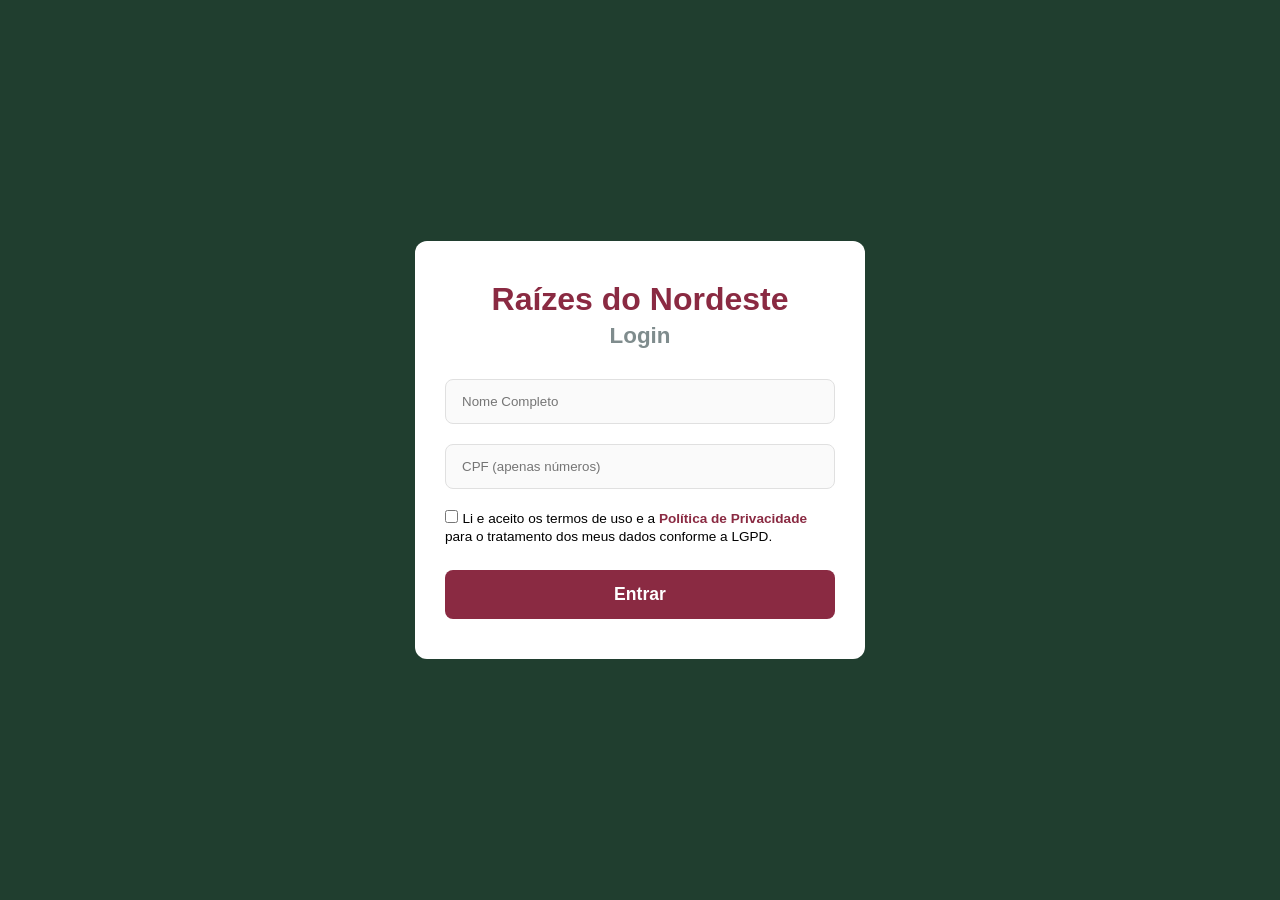
<file: index.html>
<!DOCTYPE html>
<html lang="pt-BR">
<head>
    <meta charset="UTF-8">
    <meta name="viewport" content="width=device-width, initial-scale=1.0">
    <title>Login</title>
    <link rel="stylesheet" href="estilo/style.css">
</head>
<body>

    <div class="caixa-login">
        <div class="nome-loja">
            <h2>Raízes do Nordeste</h2>
        </div>
        <div>
            <h1 class="login">Login</h1>
        </div>

<!--Pedir as informações do cliente para fazer o login- nome e o cpf-->
        <form action="./cardapio.html" method="GET">
            <div class="informacoes">
                <input 
                    type="text" 
                    id="nome" 
                    name="nome" 
                    placeholder="Nome Completo" 
                    required
                >
            </div>
            <div class="informacoes">
                <input 
                    type="text" 
                    id="cpf" 
                    name="cpf" 
                    placeholder="CPF (apenas números)" 
                    maxlength="11" 
                    inputmode="numeric" 
                    required
                >
            </div>

<!--Caixinha com o termo para pegar o consentimento do cliente-->
            <div class="consentimento">
                <label class="lgpd">
                    <input type="checkbox" name="lgpd" required>
                    <span>
                        Li e aceito os termos de uso e a 
                        <a href="politica-de-privacidade.html">Política de Privacidade</a> 
                        para o tratamento dos meus dados conforme a LGPD.
                    </span>
                </label>
            </div>

            <button type="submit" class="entrar">Entrar</button>
        </form>        
    </div>
</body>
</html>
</file>
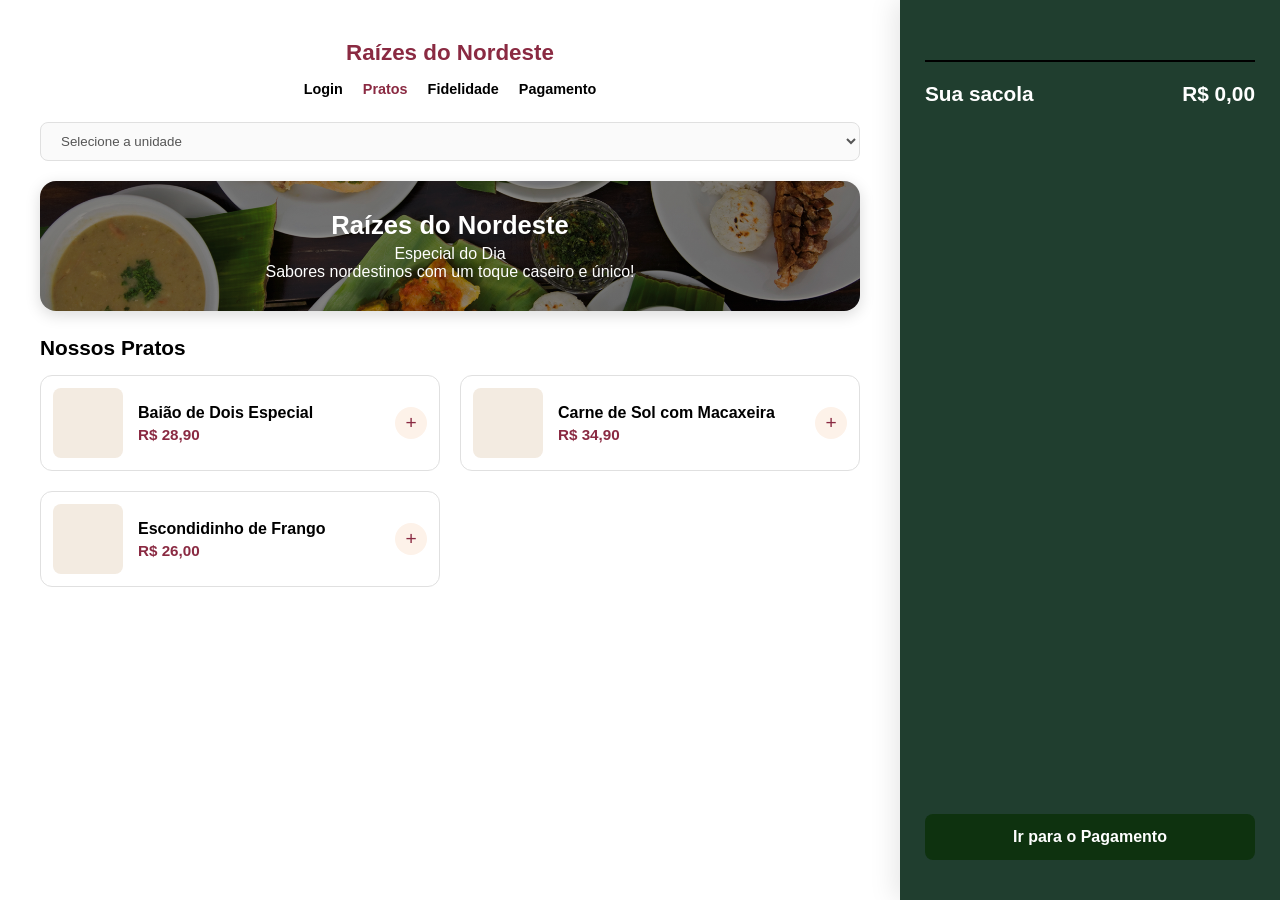
<file: cardapio.html>
<!DOCTYPE html>
<html lang="pt-BR">
<head>
    <meta charset="UTF-8">
    <meta name="viewport" content="width=device-width, initial-scale=1.0">
    <title>Cardápio</title>
    <link rel="stylesheet" href="estilo/cardapio.css">
</head>
<body>

    <div class="caixa-cardapio">
        
        <header class="topo-cardapio">
            <div class="logo-loja">
                <h1>Raízes do Nordeste</h1>
            </div>
            
            <nav class="menu-navegacao">
                <a href="index.html">Login</a>
                <a href="#" class="active">Pratos</a>
                <a href="fidelidade.html">Fidelidade</a>
                <a href="pagamento.html">Pagamento</a>
            </nav>

            <!--Selecionar a unidade, o local da compra-->
            <div class="selecao-unidade">
                <select name="unidade" id="unidade">
                    <option value="">Selecione a unidade</option>
                    <option value="centro">Unidade Centro</option>
                    <option value="shopping">Unidade Shopping</option>
                </select>
            </div>
        </header>

        <div class="especial-dia">
            <div class="banner-conteudo">
                <h2>Raízes do Nordeste</h2>
                <p>Especial do Dia </p>
                <p>Sabores nordestinos com um toque caseiro e único!</p>
            </div>
        </div>

        <!--Alguns pratos do cardapio, produtos ficticios-->
        <main class="conteudo-cardapio">
            <h3 class="titulo-secao">Nossos Pratos</h3>
            
            <div class="lista-produtos">
                <div class="item-prato">
                    <div class="foto-produto"></div>
                    <div class="info-prato">
                        <span class="nome-prato">Baião de Dois Especial</span>
                        <span class="preco-prato">R$ 28,90</span>
                    </div>
                    <button class="adicionar">+</button>
                </div>

                <div class="item-prato">
                    <div class="foto-produto"></div>
                    <div class="info-prato">
                        <span class="nome-prato">Carne de Sol com Macaxeira</span>
                        <span class="preco-prato">R$ 34,90</span>
                    </div>
                    <button class="adicionar">+</button>
                </div>

                <div class="item-prato">
                    <div class="foto-produto"></div>
                    <div class="info-prato">
                        <span class="nome-prato">Escondidinho de Frango</span>
                        <span class="preco-prato">R$ 26,00</span>
                    </div>
                    <button class="adicionar">+</button>
                </div>
            </div>
        </main>

        <!--Sacolinha de compra, mostra o valor total dos pratos escolhidos, para a pessoa saber qual o valor da compra-->
    <section class="barra-total">
        <div class="infos-sacola">
            <span class="texto-total">Sua sacola</span>
            <span class="valor-total">R$ 0,00</span>
        </div>
        <div id="itens-na-sacola"></div>
        
        <a href="pagamento.html" class="pagamento">
            Ir para o Pagamento
        </a>
    </section>

    <script src="java.script/cardapio.js"></script>

</body>
</html>
</file>
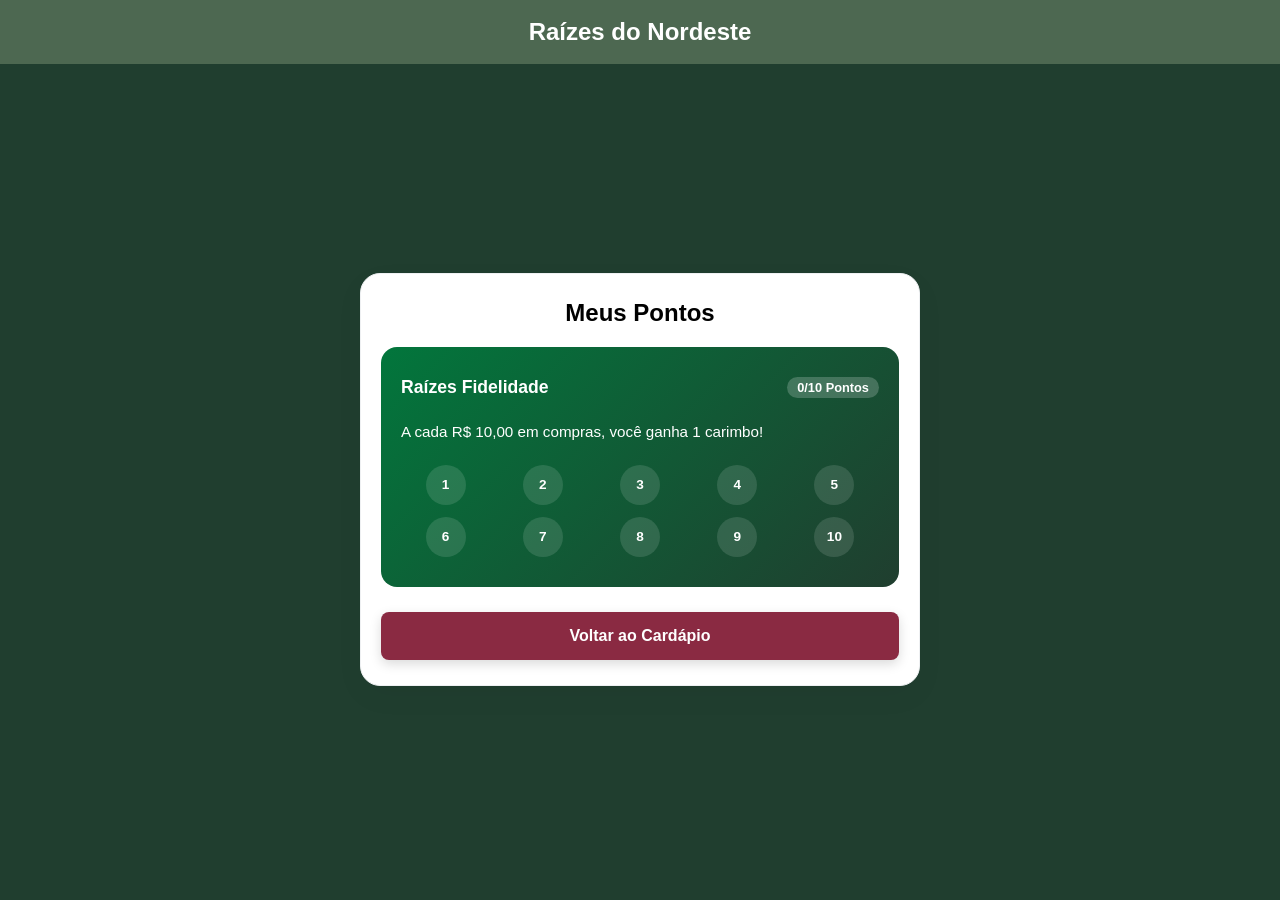
<file: fidelidade.html>
<!DOCTYPE html>
<html lang="pt-BR">
<head>
    <meta charset="UTF-8">
    <meta name="viewport" content="width=device-width, initial-scale=1.0">
    <title>Meu Cartão Fidelidade</title>
    <link rel="stylesheet" href="estilo/fidelidade.css"> 
</head>
<body>

    <div>
        <header class="topo-pagamento">
            <div>
                <h1>Raízes do Nordeste</h1>
            </div>
        </header>

        <main class="cartao">
            <div class="cartao-fundo">
                <h2 class="titulo-ponto">Meus Pontos</h2>
                
                <div class="cartao-fidelidade">
                    <div class="topo-cartao">
                        <h3>Raízes Fidelidade</h3>
                        <span class="status-pontos"><span id="saldo-pontos">0</span>/10 Pontos</span>
                    </div>
                    <p class="recompensa">A cada R$ 10,00 em compras, você ganha 1 carimbo!</p>
                    
                    <div class="carimbos">
                        <div class="carimbo" data-ponto="1">1</div>
                        <div class="carimbo" data-ponto="2">2</div>
                        <div class="carimbo" data-ponto="3">3</div>
                        <div class="carimbo" data-ponto="4">4</div>
                        <div class="carimbo" data-ponto="5">5</div>
                        <div class="carimbo" data-ponto="6">6</div>
                        <div class="carimbo" data-ponto="7">7</div>
                        <div class="carimbo" data-ponto="8">8</div>
                        <div class="carimbo" data-ponto="9">9</div>
                        <div class="carimbo" data-ponto="10">10</div>
                    </div>
                </div>

                <div class="voltar">
                    <a href="cardapio.html" class="cardapio">Voltar ao Cardápio</a>
                </div>
            </div>
        </main>

    </div>

    <script src="java.script/fidelidade.js"></script>
</body>
</html>
</file>
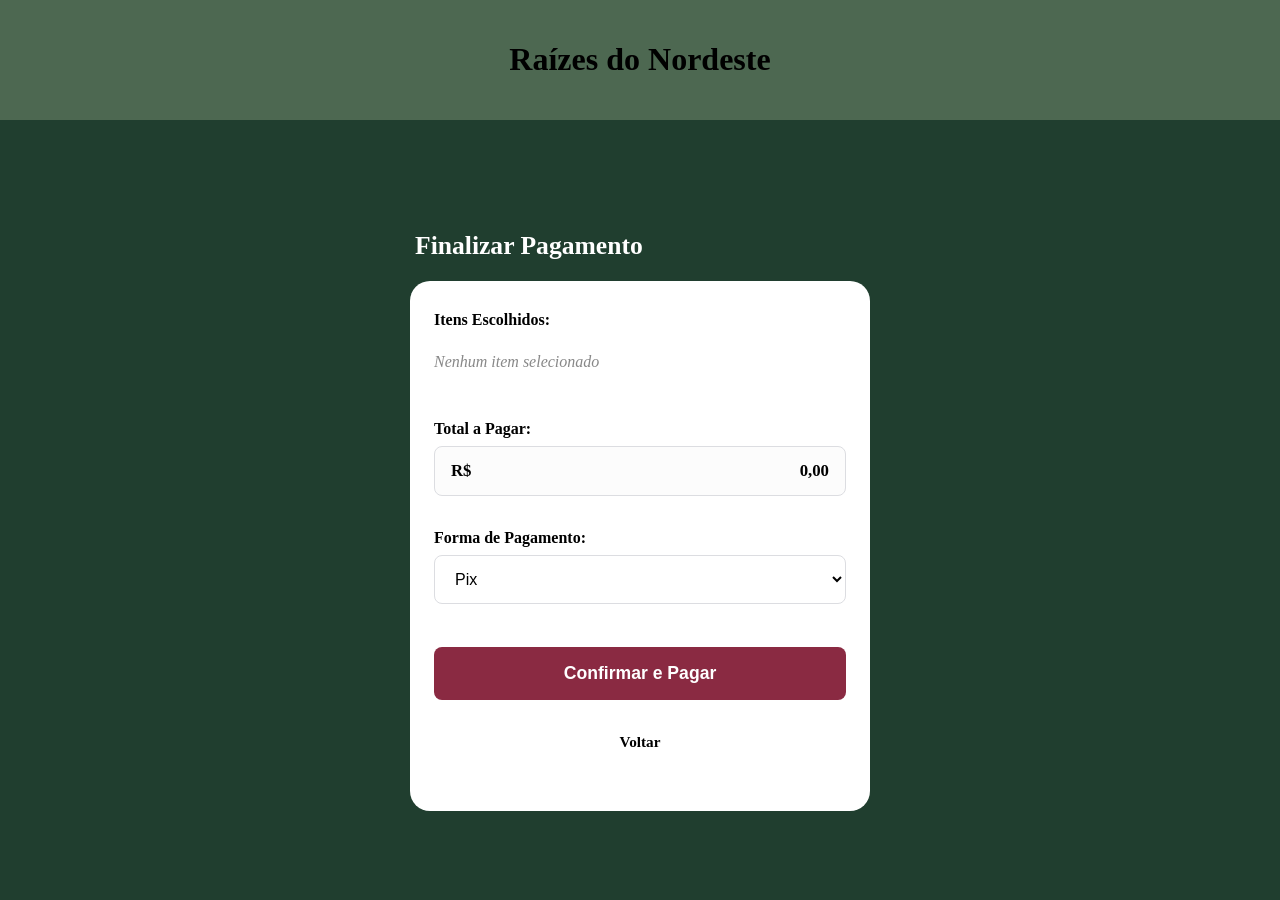
<file: pagamento.html>
<!DOCTYPE html>
<html lang="pt-BR">
<head>
    <meta charset="UTF-8">
    <meta name="viewport" content="width=device-width, initial-scale=1.0">
    <title>Pagamento</title>
    <link rel="stylesheet" href="estilo/pagamento.css">
</head>
<body>

    <div class="caixa-pagamento-pagina">
        
        <header class="topo-pagamento">
            <div class="logo-loja">
                <h1>Raízes do Nordeste</h1>
            </div>
        </header>

        <main class="conteudo-pagamento">
            <h2 class="titulo-pagamento">Finalizar Pagamento</h2>
            <!--caixinha que mostra os podutos selecionados para compra-->
            <div class="caixa-card-pagamento">
                <form>
                    <div class="campo-pagamento">
                        <div class="campo-pagamento">
                            <label>Itens Escolhidos:</label>
                            <div id="lista-itens-pagamento">
                                <p style="color: #888; font-style: italic;">Nenhum item selecionado</p>
                            </div>
                        </div>
                       
                        <div class="campo-pagamento">
                            <label for="total">Total a Pagar:</label>
                            <div class="input-total">
                                <span>R$</span>
                                <span id="valor-total-exibido">0,00</span>
                            </div>
                        </div>
<!--Campo de pagamento, onde o cliente pode escolher a forma que vai pagar-->
                    <div class="campo-pagamento">
                        <label for="forma-pagamento">Forma de Pagamento:</label>
                        <select name="forma-pagamento" id="forma-pagamento">
                            <option value="pix">Pix</option>
                            <option value="credito">Cartão de Crédito</option>
                            <option value="debito">Cartão de Débito</option>
                            <option value="dinheiro">Dinheiro</option>
                        </select>
                    </div>

                    <button type="submit" class="botao-confirmar-pagamento">Confirmar e Pagar</button>

                    <div class="link-voltar-container">
                        <a href="cardapio.html" class="link-voltar">Voltar</a>
                    </div>
                </form>
            </div>
        </main>

    </div>
    <script src="java.script/pagamento.js"></script>
</body>
</html>
</file>
<file: estilo/style.css>
/*Configurações base*/
   * {
    margin: 0;
    padding: 0;
    box-sizing: border-box;
    font-family: 'Segoe UI', Tahoma, Geneva, Verdana, sans-serif;
}

body {
    background-color: #203e2f;
    min-height: 100vh;
    display: flex;
    align-items: center;
    justify-content: center;
    padding: 15px; 
}

.caixa-login {
    background: #ffffff;
    width: 100%;
    max-width: 450px;
    padding: 40px 30px;
    border-radius: 12px;
    box-shadow: 0 10px 30px #00000000;
    text-align: center;
}
.login {
    font-size: 1.4rem;
    color: #7f8c8d;
    margin-bottom: 30px;
}
.nome-loja h2 {
    color: #8a2a42;
    font-size: 2rem;
    font-weight: 700;
    margin-bottom: 5px;
}
/*Parte do formulario, que recolhe as informações do cliente para que seja feito o login*/
.informacoes{
    margin-bottom: 20px;
}
.informacoes input {
    width: 100%;
    padding: 14px 16px;
    border: 1px solid #e0e0e0;
    border-radius: 8px;
    background-color: #fafafa;
    outline: none;
}

/*Termo de consentimento, uma exigência no trabalho o tratamento da lgpd*/
.lgpd span {
    font-size: 0.85rem;
}
.lgpd a {
    color: #8a2a42;
    text-decoration: none;
    font-weight: 600;
}
.consentimento {
    margin-bottom: 25px;
    text-align: left; 
}
.entrar {
    width: 100%;
    background-color: #8a2a42;
    color: #ffffff;
    border: none;
    padding: 14px;
    font-size: 1.1rem;
    font-weight: 600;
    border-radius: 8px;
    cursor: pointer;
}
.entrar:hover {
    background-color: #ba4a00; 
}
</file>
<file: estilo/cardapio.css>
*, *::before, *::after {
    box-sizing: border-box;
    margin: 0;
    padding: 0;
}
html, body {
    width: 100%;
    max-width: 100%;
    overflow-x: hidden;
    font-family: "Segoe UI", Roboto, Helvetica, Arial, sans-serif;
    background-color: #203e2f;
}
.caixa-cardapio {
    background: #ffffff;
    width: 100%;
    max-width: 480px;
    min-height: 100vh;
    display: flex;
    flex-direction: column;
    padding: 20px;
    padding-bottom: 110px;
    position: relative;
    margin: 0 auto;
}
.topo-cardapio {
    display: flex;
    flex-direction: column;
    gap: 15px;
    margin-bottom: 20px;
}
.logo-loja h1 {
    font-size: 1.4rem;
    color: #8a2a42;
    font-weight: 800;
    text-align: center;
}
.menu-navegacao {
    display: flex;  
    justify-content: center;
    gap: 20px;      
    margin-bottom: 10px;
}
.menu-navegacao a {
    text-decoration: none;
    color: #000000;
    font-weight: 600;
    font-size: 0.9rem;
}
.menu-navegacao a.active, .menu-navegacao a:hover {
    color: #8a2a42;
}
.selecao-unidade select {
    width: 100%;
    padding: 10px 16px;
    border: 1px solid #e0e0e0;
    border-radius: 8px;
    background-color: #fafafa;
    color: #555555;
    outline: none;
}
.especial-dia {
    background: linear-gradient(rgba(0, 0, 0, 0.45), rgba(0, 0, 0, 0.45)), 
                url('../imagem/comida.jpg') no-repeat center/cover;
    padding: 30px 20px;
    border-radius: 16px;
    color: #ffffff;
    margin-bottom: 25px;
    box-shadow: 0 4px 15px rgba(0, 0, 0, 0.15);
    text-align: center;
}
.banner-conteudo h2 {
    font-size: 1.6rem;
    margin-bottom: 5px;
}
.titulo-secao {
    font-size: 1.3rem;
    margin-bottom: 15px;
    text-align: left;
}
.lista-produtos {
    display: flex;
    flex-direction: column;
    gap: 15px;
}
.item-prato {
    display: flex;
    align-items: center;
    background-color: #ffffff;
    border: 1px solid #e0e0e0;
    padding: 12px;
    border-radius: 12px;
    gap: 15px;
    box-shadow: 0 2px 8px #00000000;
}
.foto-produto {
    width: 70px;
    height: 70px;
    background-color: #f3ebe1;
    border-radius: 8px;
}
.info-prato {
    display: flex;
    flex-direction: column;
    flex: 1;
    text-align: left;
}
.nome-prato {
    font-size: 1rem;
    font-weight: 600;
    margin-bottom: 4px;
}
.preco-prato {
    font-size: 0.95rem;
    color: #8a2a42;
    font-weight: 700;
}
.adicionar {
    background-color: #fdf2e9;
    border: none;
    font-size: 1.2rem;
    color: #8a2a42;
    width: 32px;
    height: 32px;
    border-radius: 50%;
    cursor: pointer;
}

.barra-total {
    position: fixed;
    bottom: 20px;
    left: 20px;
    right: 20px;
    background-color: #02763c; 
    padding: 15px;
    border-radius: 12px;
    display: none; 
    flex-direction: column;
    gap: 12px;
    color: #ffffff;
    z-index: 9999;
    box-shadow: 0 8px 30px #00000000;
    cursor: pointer;
    transition: all 0.3s ease;
}

.infos-sacola {
    display: flex;
    justify-content: space-between;
    align-items: center;
    width: 100%;
    font-weight: 700;
}

#itens-na-sacola {
    display: none;
    width: 100%;
    max-height: 150px;
    overflow-y: auto;
    border-top: 1px solid #00000000;
    padding-top: 10px;
}

.barra-total.sacola-aberta {
    bottom: 20px;
    padding: 20px;
}
.barra-total.sacola-aberta #itens-na-sacola {
    display: block; 
}

.linha-item-sacola {
    display: flex;
    justify-content: space-between;
    align-items: center;
    padding: 8px 0;
    font-size: 0.9rem;
    border-bottom: 1px solid #00000000;
}
.botao-remover-item {
    background: none;
    border: none;
    color: #8a2a42;
    font-weight: bold;
    cursor: pointer;
    padding: 5px;
    font-size: 1rem;
}

.pagamento {
    display: block;
    width: 100%;
    background-color: #0e320f;
    color: #ffffff;
    text-align: center;
    padding: 14px;
    border-radius: 8px;
    text-decoration: none;
    font-weight: 700;
    font-size: 1rem;
    box-shadow: 0 4px 10px #00000000;
}
.pagamento:hover {
    background-color: #65a46e;
    color: #000000;
}
@media (min-width: 992px) {
    .caixa-cardapio {
        max-width: calc(100% - 380px) !important; 
        padding: 40px;
        margin: 0;
        float: left; 
    }
    .lista-produtos {
        display: grid;
        grid-template-columns: repeat(2, 1fr); 
        gap: 20px;
    }
    .item-prato {
        flex-direction: row;
    }
    .barra-total {
        display: flex !important;
        position: fixed;
        top: 0; right: 0; bottom: 0; left: auto;
        width: 380px; 
        height: 100vh;
        background-color: #203e2f; 
        padding: 40px 25px;
        border-radius: 0;
        flex-direction: column;
        justify-content: space-between;
        box-shadow: -5px 0 25px rgba(0,0,0,0.1);
        bottom: 0;
    }
    .infos-sacola {
        flex-direction: row;
        font-size: 1.3rem;
        margin-top: 20px;
        border-top: 2px solid #000000;
        padding-top: 20px;
    }
    #itens-na-sacola {
        display: block !important;
        max-height: calc(100vh - 200px);
        border: none;
    }
    .linha-item-sacola {
        padding: 12px 0;
    }
}
</file>
<file: estilo/fidelidade.css>
*, *::before, *::after {
    box-sizing: border-box;
    margin: 0;
    padding: 0;
}
body {
    background-color: #203e2f;
    font-family: Arial, Helvetica, sans-serif;
    overflow-x: hidden;
}

/* No computador impede rolagem, no celular vai permitir se a tela for muito pequena */
@media (min-height: 600px) {
    body {
        overflow: hidden;
    }
}

.topo-pagamento {
    background-color: #4d6851;
    width: 100%;
    padding: 18px;
    text-align: center;
}
.topo-pagamento h1 {
    font-size: 1.5rem;
    color: #ffffff;
}

/*caixa da fidelidade, onde vai aparecer os pontos adquiridos, pedido pela empresa, acumular pontos */
.cartao {
    flex: 1;
    display: flex;
    flex-direction: column;
    align-items: center;
    justify-content: center;
    padding: 20px;
    width: 100%;
    max-width: 600px; 
    min-height: calc(100vh - 70px);
    margin: 0 auto;
}
.cartao-fundo{ 
    background-color: #ffffff;
    width: 100%;
    padding: 25px 20px;
    border-radius: 20px;
    box-shadow: 0 10px 30px rgba(0, 0, 0, 0.04);
    border: 1px solid #eef0f2;
    text-align: center;
}
.titulo-ponto {
    font-size: 1.5rem;
    font-weight: 700;
    margin-bottom: 20px;
}
/*O cartão principal,com os pontos e a regra*/
.cartao-fidelidade {
    background: linear-gradient(135deg, #02763c, #203e2f)/*Vai criar um degradê, essa parte é por pura estetica*/;
    color: #ffffff;
    width: 100%;
    padding: 30px 20px;
    border-radius: 16px;
    margin-bottom: 25px; 
    text-align: left;
}
.recompensa{
    padding: 15px 0;
    font-size: 0.95rem;
}
.topo-cartao {
    display: flex;
    justify-content: space-between;
    align-items: center;
    padding-bottom: 10px;
}
.topo-cartao h3 {
    font-size: 1.1rem;
    font-weight: 700;
}
.status-pontos {
    background-color: #ffffff33;
    padding: 3px 10px;
    border-radius: 20px;
    font-weight: 700;
    font-size: 0.8rem;
}

/*Grade de carimbos 5 numeros por linha */
.carimbos {
    display: grid;
    grid-template-columns: repeat(5, 1fr);
    gap: 12px 8px;
    justify-items: center;
    margin-top: 10px;
}
.carimbo {
    width: 40px;
    height: 40px;
    background-color: #ffffff1f;
    border-radius: 50%;
    display: flex;
    justify-content: center;
    align-items: center;
    font-weight: 700;
    font-size: 0.85rem;
}
.carimbo.carimbado {
    background-color: #ffffff;
    border-style: solid;
    color: #06924c;
}

.voltar .cardapio {
    display: block;
    width: 100%;
    background-color: #8a2a42; 
    color: #ffffff;
    border: none;
    padding: 15px;
    font-size: 1rem;
    font-weight: 600;
    border-radius: 8px;
    cursor: pointer;
    text-align: center;
    text-decoration: none;
    box-shadow: 0 4px 12px #00000026;
}
.voltar .cardapio:hover {
    color:#000000;
}

@media (max-width: 480px) {
    .cartao {
        padding: 10px;
    }
    .cartao-fundo {
        padding: 20px 15px;
    }
    .cartao-fidelidade {
        padding: 20px 15px;
    }
    .carimbo {
        width: 36px;
        height: 36px;
        font-size: 0.8rem;
    }
    .topo-cartao h3 {
        font-size: 1rem;
    }
}
</file>
<file: estilo/pagamento.css>
html, body {
    margin: 0;
    padding: 0;
    width: 100%;
    min-height: 100vh;
    background-color: #203e2f;
}
/*Adicionado o reset de box-sizing específico para esta página*/
.caixa-pagamento-pagina,
.caixa-pagamento-pagina *,
.caixa-pagamento-pagina *::before,
.caixa-pagamento-pagina *::after {
    box-sizing: border-box;
}
.caixa-pagamento-pagina {
    width: 100%;
    min-height: 100vh;
    display: flex;
    flex-direction: column;
    background-color: #203e2f;
}

/*Faixa superior da logo */
.topo-pagamento {
    background-color: #4d6851;
    width: 100%;
    padding: 20px;
    text-align: center;
}
.conteudo-pagamento {
    flex: 1;
    display: flex;
    flex-direction: column;
    align-items: center;
    justify-content: center;
    padding: 20px;
    width: 100%;
    max-width: 500px; /*evita que o card estique demais no desktop*/
    margin: 0 auto;
}
.titulo-pagamento {
    font-size: 1.6rem;
    font-weight: 700;
    color: #ffffff;
    align-self: flex-start; 
    margin-bottom: 20px;
    padding-left: 5px;
}
.caixa-card-pagamento {
    background-color: #ffffff;
    width: 100%;
    padding: 30px 24px;
    border-radius: 20px;
}
/*Estruturação dos campos de pagamento*/
.campo-pagamento {
    margin-bottom: 25px;
    display: flex;
    flex-direction: column;
    gap: 8px;
    text-align: left;
    width: 100%;
}
.campo-pagamento label {
    font-size: 1rem;
    font-weight: 600;
    color: #000000;
}
/*exibir o preço final da compra*/
.input-total {
    display: flex;
    justify-content: space-between;
    align-items: center;
    width: 100%;
    padding: 14px 16px; 
    border: 1px solid #dcdde1;
    border-radius: 8px;
    background-color: #fcfcfc;
    font-size: 1.05rem;
    font-weight: 700;
    color: #000000;
}

/*Selecionar a forma de pagamento para continuar o processo*/
.campo-pagamento select {
    width: 100%;
    padding: 14px 16px;
    padding-right: 40px;
    border: 1px solid #dcdde1;
    border-radius: 8px;
    background-color: #ffffff;
    font-size: 1rem;
    color: #000000;
    outline: none;
    cursor: pointer;
/*Ajustando para a versão mobile se adaptar*/
    -webkit-appearance: listbox; /* Garante cantos arredondados perfeitos*/
    appearance: auto;
}
.campo-pagamento select:focus {
    border-color: #8a2a42;
    box-shadow: 0 0 0 3px #d354001a;
}
/*Botão confirmar*/
.botao-confirmar-pagamento {
    width: 100%;
    background-color: #8a2a42;
    color: #ffffff;
    border: none;
    padding: 16px;
    font-size: 1.1rem;
    font-weight: 600;
    border-radius: 8px;
    cursor: pointer;
    margin-top: 10px;
}
.botao-confirmar-pagamento:hover {
    background-color: #d37990;
    color: #000000;
}

/*Link voltar*/
.link-voltar-container {
    text-align: center;
    margin-top: 25px;
    padding-bottom: 5px;
}
.link-voltar {
    color: #000000;
    text-decoration: none;
    font-weight: 600;
    font-size: 0.95rem;
    display: inline-block;
}
.link-voltar:hover {
    color: #8a2a42; 
}
</file>
